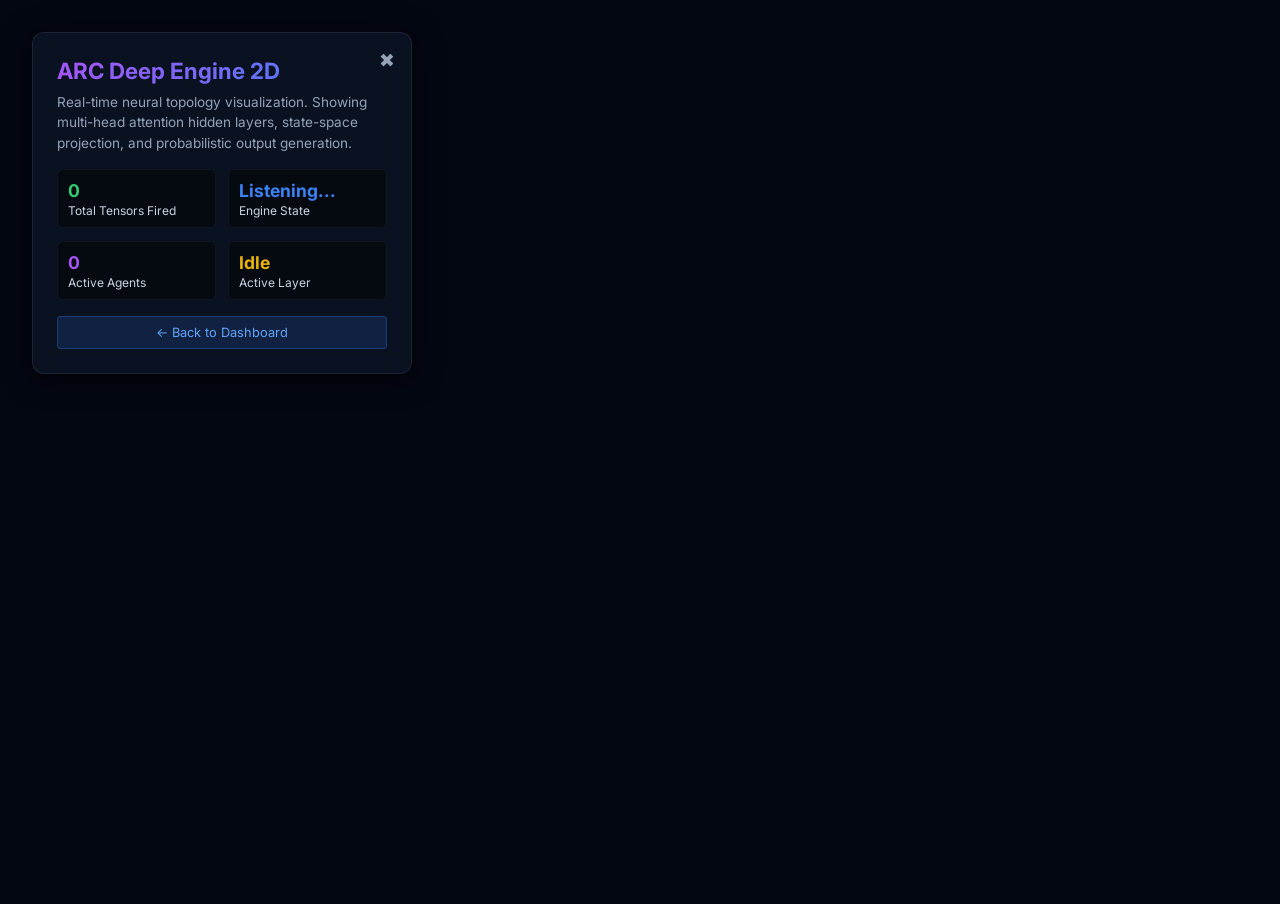
<file: src/web/static/nn_2d.html>
<!DOCTYPE html>
<html lang="en">
<head>
    <meta charset="UTF-8">
    <meta name="viewport" content="width=device-width, initial-scale=1.0">
    <title>ARC Deep Neural Engine — 2D Topology</title>
    <link href="https://fonts.googleapis.com/css2?family=Inter:wght@300;400;600;700&display=swap" rel="stylesheet">
    <script src="https://d3js.org/d3.v7.min.js"></script>
    <style>
        * { margin: 0; padding: 0; box-sizing: border-box; }
        body {
            background-color: #030712;
            color: #f8fafc;
            font-family: 'Inter', sans-serif;
            overflow: hidden;
            width: 100vw;
            height: 100vh;
        }
        #viz {
            width: 100%;
            height: 100%;
        }
        .overlay {
            position: absolute;
            top: 2rem;
            left: 2rem;
            z-index: 10;
            background: rgba(15, 23, 42, 0.7);
            backdrop-filter: blur(12px);
            padding: 1.5rem;
            border-radius: 12px;
            border: 1px solid rgba(255, 255, 255, 0.08);
            box-shadow: 0 4px 30px rgba(0, 0, 0, 0.8);
            max-width: 380px;
        }
        .close-btn {
            position: absolute;
            top: 1rem;
            right: 1rem;
            background: transparent;
            border: none;
            color: #94a3b8;
            font-size: 1.2rem;
            cursor: pointer;
            transition: color 0.2s;
        }
        .close-btn:hover { color: #f8fafc; }
        h1 {
            font-size: 1.4rem;
            background: linear-gradient(135deg, #a855f7, #3b82f6);
            -webkit-background-clip: text;
            -webkit-text-fill-color: transparent;
            margin-bottom: 0.5rem;
        }
        p {
            font-size: 0.85rem;
            color: #94a3b8;
            line-height: 1.5;
            margin-bottom: 1rem;
        }
        .stats {
            display: grid;
            grid-template-columns: 1fr 1fr;
            gap: 0.8rem;
            font-size: 0.75rem;
            color: #cbd5e1;
        }
        .stat-box {
            background: rgba(0,0,0,0.5);
            padding: 0.6rem;
            border-radius: 6px;
            border: 1px solid rgba(255,255,255,0.05);
        }
        .stat-value {
            font-weight: 700;
            color: #2ecc71;
            font-size: 1.1rem;
            display: block;
            margin-bottom: 2px;
        }
        .back-btn {
            display: block;
            margin-top: 1rem;
            padding: 0.5rem 1rem;
            background: rgba(59, 130, 246, 0.15);
            color: #60a5fa;
            text-decoration: none;
            border-radius: 4px;
            font-size: 0.8rem;
            border: 1px solid rgba(59, 130, 246, 0.3);
            text-align: center;
            transition: all 0.2s;
        }
        .back-btn:hover { background: rgba(59, 130, 246, 0.3); }
        .pulse-text { animation: pulse-op 2s infinite alternate; }
        @keyframes pulse-op {
            from { opacity: 0.6; }
            to { opacity: 1; text-shadow: 0 0 10px rgba(59, 130, 246, 0.8); }
        }
        /* D3 Elements */
        .node { stroke: #fff; stroke-width: 1.5px; transition: fill 0.3s, r 0.3s; }
        .link { stroke: rgba(255, 255, 255, 0.15); stroke-opacity: 0.6; }
        .node.active { stroke: #fff; stroke-width: 3px; filter: drop-shadow(0 0 8px currentColor); }
        .link.active { stroke: #fff; stroke-opacity: 0.9; stroke-width: 2px; }
    </style>
</head>
<body>

    <div class="overlay" id="info-panel">
        <button class="close-btn" onclick="document.getElementById('info-panel').style.display='none'" title="Hide Panel">✖</button>
        <h1>ARC Deep Engine 2D</h1>
        <p>Real-time neural topology visualization. Showing multi-head attention hidden layers, state-space projection, and probabilistic output generation.</p>
        
        <div class="stats">
            <div class="stat-box">
                <span class="stat-value" id="val-nodes">0</span>
                Total Tensors Fired
            </div>
            <div class="stat-box">
                <span class="stat-value pulse-text" id="val-params" style="color: #3b82f6;">Listening...</span>
                Engine State
            </div>
            <div class="stat-box">
                <span class="stat-value" id="val-ops" style="color: #a855f7;">0</span>
                Active Agents
            </div>
            <div class="stat-box">
                <span class="stat-value" id="val-cluster" style="color: #eab308;">Idle</span>
                Active Layer
            </div>
        </div>
        
        <a href="/" class="back-btn">← Back to Dashboard</a>
    </div>

    <svg id="viz"></svg>

    <script>
        const width = window.innerWidth;
        const height = window.innerHeight;
        
        const ARC_LAYERS = [
            { id: 0, name: "Profiler (L0)", count: 10, color: "#64748b" },
            { id: 1, name: "Input (L1)", count: 25, color: "#3b82f6" },
            { id: 2, name: "Analysis (L2)", count: 35, color: "#8b5cf6" },
            { id: 3, name: "Grounding (L3)", count: 40, color: "#f59e0b" },
            { id: 4, name: "Synthesis (L4)", count: 25, color: "#ec4899" },
            { id: 5, name: "Audit (L4.5)", count: 30, color: "#ef4444" },
            { id: 6, name: "Output (L5)", count: 15, color: "#2ecc71" },
            { id: 7, name: "Supervisor (L6)", count: 10, color: "#eab308" }
        ];

        const nodes = [];
        const links = [];
        
        ARC_LAYERS.forEach(layer => {
            for (let i = 0; i < layer.count; i++) {
                nodes.push({ id: `${layer.id}_${i}`, layer: layer.id, name: layer.name, color: layer.color });
            }
        });

        for (let l = 0; l < ARC_LAYERS.length - 1; l++) {
            const currentNodes = nodes.filter(n => n.layer === l);
            const nextNodes = nodes.filter(n => n.layer === l + 1);
            currentNodes.forEach(c => {
                nextNodes.forEach(n => {
                    if (Math.random() < 0.15) {
                        links.push({ source: c.id, target: n.id });
                    }
                });
            });
        }

        const svg = d3.select("#viz").attr("width", width).attr("height", height);
        const container = svg.append("g");
        
        svg.call(d3.zoom().on("zoom", (e) => {
            container.attr("transform", e.transform);
        }));

        const simulation = d3.forceSimulation(nodes)
            .force("link", d3.forceLink(links).id(d => d.id).distance(50))
            .force("charge", d3.forceManyBody().strength(-30))
            .force("center", d3.forceCenter(width / 2, height / 2))
            .force("x", d3.forceX(d => (d.layer * 150) + (width/2 - 525)).strength(1))
            .force("y", d3.forceY(height / 2).strength(0.1));

        const link = container.append("g")
            .selectAll("line")
            .data(links)
            .join("line")
            .attr("class", "link");

        const node = container.append("g")
            .selectAll("circle")
            .data(nodes)
            .join("circle")
            .attr("class", "node")
            .attr("r", d => d.layer === 0 || d.layer === 7 ? 6 : 4)
            .attr("fill", d => d.color)
            .call(drag(simulation));

        simulation.on("tick", () => {
            link
                .attr("x1", d => d.source.x)
                .attr("y1", d => d.source.y)
                .attr("x2", d => d.target.x)
                .attr("y2", d => d.target.y);
            node
                .attr("cx", d => d.x)
                .attr("cy", d => d.y);
        });

        function drag(simulation) {
            function dragstarted(event) {
                if (!event.active) simulation.alphaTarget(0.3).restart();
                event.subject.fx = event.subject.x;
                event.subject.fy = event.subject.y;
            }
            function dragged(event) {
                event.subject.fx = event.x;
                event.subject.fy = event.y;
            }
            function dragended(event) {
                if (!event.active) simulation.alphaTarget(0);
                event.subject.fx = null;
                event.subject.fy = null;
            }
            return d3.drag().on("start", dragstarted).on("drag", dragged).on("end", dragended);
        }

        // --- WEBSOCKET SYNC ---
        const ws = new WebSocket(`ws://${window.location.host}/ws`);
        let totalEvents = 0;
        let activeAgents = new Set();

        ws.onopen = () => {
            document.getElementById('val-params').innerText = 'Connected';
            document.getElementById('val-params').style.color = '#2ecc71';
        };

        ws.onmessage = (event) => {
            const data = JSON.parse(event.data);
            totalEvents++;
            
            const agentName = data.agent || data.sender;
            if (agentName) activeAgents.add(agentName);
            
            document.getElementById('val-nodes').innerText = totalEvents.toString();
            document.getElementById('val-ops').innerText = activeAgents.size.toString();
            document.getElementById('val-params').innerText = 'Executing';
            document.getElementById('val-params').style.color = '#eab308';

            let targetLayer = 0;
            const sender = (agentName || "").toLowerCase();
            
            if (sender.includes("profiler") || sender === "rpa") targetLayer = 0;
            else if (sender.includes("git") || sender.includes("ingest") || sender.includes("input") || ["gi", "ci", "di", "sa", "qp"].includes(sender)) targetLayer = 1;
            else if (sender.includes("analysis") || sender.includes("codebreaker") || sender.includes("ast") || ["cb", "ad", "ca", "hm", "be"].includes(sender)) targetLayer = 2;
            else if (sender.includes("grounding") || ["wsa", "aa", "csa", "ea", "la", "gf", "fpa"].includes(sender)) targetLayer = 3;
            else if (sender.includes("synthesis") || ["conn", "ob", "cit", "crit"].includes(sender)) targetLayer = 4;
            else if (sender.includes("audit") || ["pc", "pr", "ai", "prv", "fqa"].includes(sender)) targetLayer = 5;
            else if (sender.includes("output") || sender.includes("writer") || ["wa", "pdf", "ppt"].includes(sender)) targetLayer = 6;
            else if (sender.includes("supervisor") || sender === "sup") targetLayer = 7;
            else targetLayer = 2; 

            document.getElementById('val-cluster').innerText = ARC_LAYERS[targetLayer].name;

            // Pulse effect
            node.classed("active", d => d.layer === targetLayer);
            link.classed("active", d => d.source.layer === targetLayer || d.target.layer === targetLayer);
            
            node.attr("fill", d => {
                if (d.layer === targetLayer) return '#ffffff';
                return d.color;
            }).attr("r", d => d.layer === targetLayer ? 8 : (d.layer === 0 || d.layer === 7 ? 6 : 4));

            clearTimeout(window.idleTimer);
            window.idleTimer = setTimeout(() => {
                document.getElementById('val-params').innerText = 'Listening...';
                document.getElementById('val-params').style.color = '#3b82f6';
                document.getElementById('val-cluster').innerText = 'Idle';
                
                activeAgents.clear();
                document.getElementById('val-ops').innerText = '0';
                
                node.classed("active", false).attr("fill", d => d.color).attr("r", d => d.layer === 0 || d.layer === 7 ? 6 : 4);
                link.classed("active", false);
            }, 2000);
        };

        ws.onclose = () => {
            document.getElementById('val-params').innerText = 'Disconnected';
            document.getElementById('val-params').style.color = '#ef4444';
        };
    </script>
</body>
</html>
</file>
